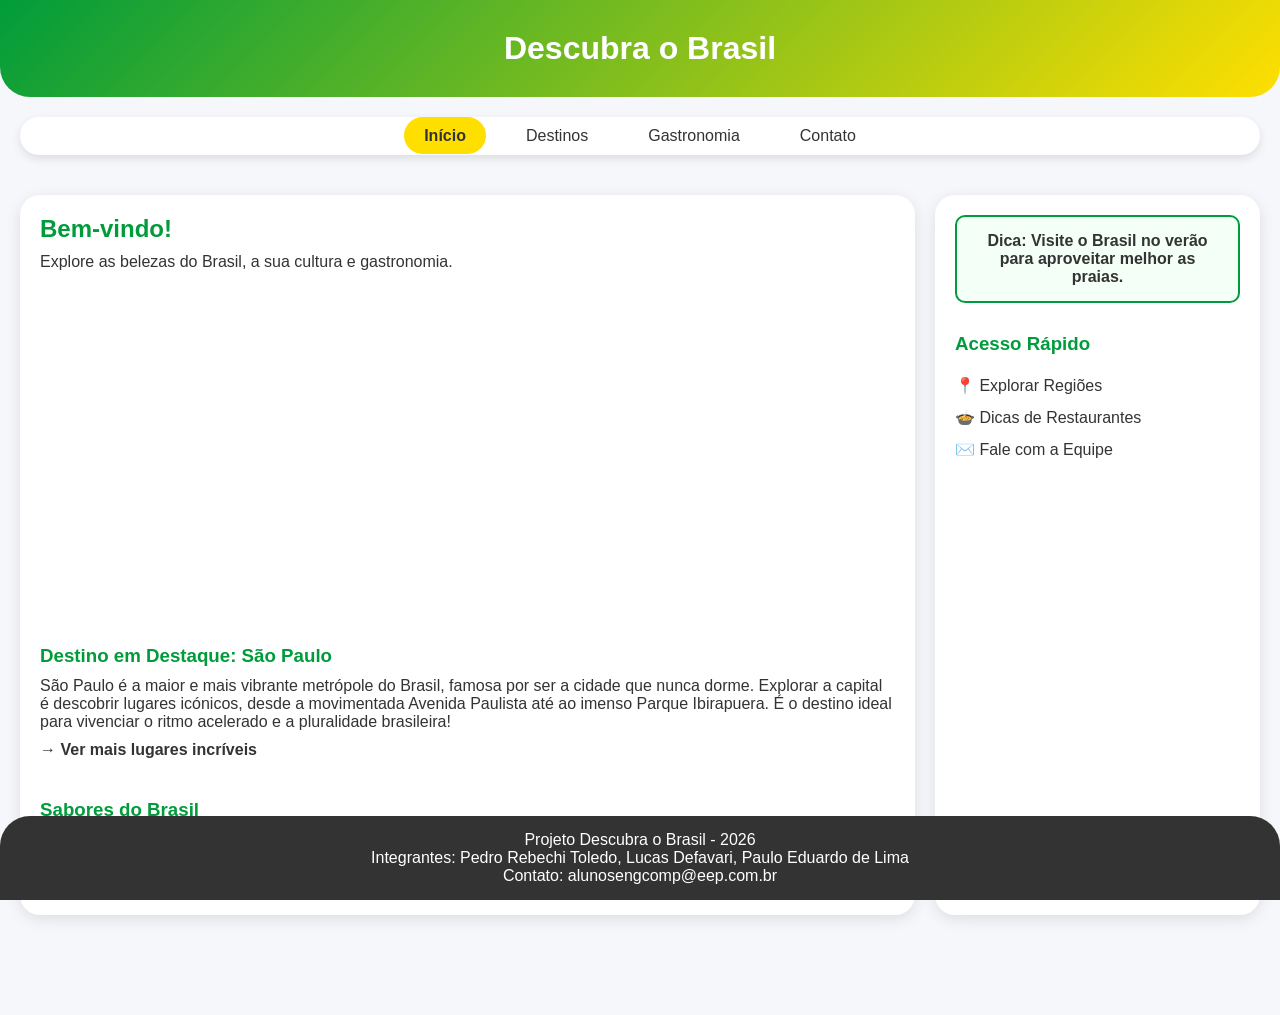
<file: index.html>
<!DOCTYPE html>
<html lang="pt-br">
<head>
    <meta charset="UTF-8">
    <title>Descubra o Brasil</title>
    <link rel="stylesheet" href="css/style.css"> 
</head>
<body>
<header>
    <h1>Descubra o Brasil</h1>
</header>

<nav>
    <ul>
        <li><a class="ativo" href="index.html">Início</a></li>
        <li><a href="destinos.html">Destinos</a></li>
        <li><a href="gastronomia.html">Gastronomia</a></li>
        <li><a href="contato.html">Contato</a></li>
    </ul>
</nav>

<main>
    <section>
        <h2>Bem-vindo!</h2>
        <p>Explore as belezas do Brasil, a sua cultura e gastronomia.</p>

        <div class="video-container">
            <iframe width="560" height="315" src="https://www.youtube.com/embed/nJNd6Bxt0k4" title="Campanha: Descubra as festas do Brasil - Globo" frameborder="0" allow="accelerometer; autoplay; clipboard-write; encrypted-media; gyroscope; picture-in-picture; web-share" allowfullscreen></iframe>
        </div>

        <div class="secao-destaque">
            <h3>Destino em Destaque: São Paulo</h3>
            <p>São Paulo é a maior e mais vibrante metrópole do Brasil, famosa por ser a cidade que nunca dorme. Explorar a capital é descobrir lugares icónicos, desde a movimentada Avenida Paulista até ao imenso Parque Ibirapuera. É o destino ideal para vivenciar o ritmo acelerado e a pluralidade brasileira!</p>
            <a href="destinos.html" class="link-saiba-mais">&rarr; Ver mais lugares incríveis</a>
        </div>

        <div class="secao-destaque">
            <h3>Sabores do Brasil</h3>
            <p>A culinária brasileira é um atrativo à parte. De pratos consagrados como a Feijoada e o Pão de Queijo a delícias regionais inesquecíveis, a nossa gastronomia é uma viagem cultural através do paladar.</p>
            <a href="gastronomia.html" class="link-saiba-mais">&rarr; Conhecer os nossos pratos típicos</a>
        </div>
    </section>

    <aside>
        <p class="caixa-paginiciaal">Dica: Visite o Brasil no verão para aproveitar melhor as praias.</p>
        
        <div class="acesso-rapido">
            <h3>Acesso Rápido</h3>
            <ul class="lista-links">
                <li><a href="destinos.html">📍 Explorar Regiões</a></li>
                <li><a href="gastronomia.html">🍲 Dicas de Restaurantes</a></li>
                <li><a href="contato.html">✉️ Fale com a Equipe</a></li>
            </ul>
        </div>
    </aside>
</main>

<footer>
    <p>Projeto Descubra o Brasil - 2026</p>
    <p>Integrantes: Pedro Rebechi Toledo, Lucas Defavari, Paulo Eduardo de Lima</p> 
    <p>Contato: alunosengcomp@eep.com.br</p>
</footer>
</body>
</html>
</file>
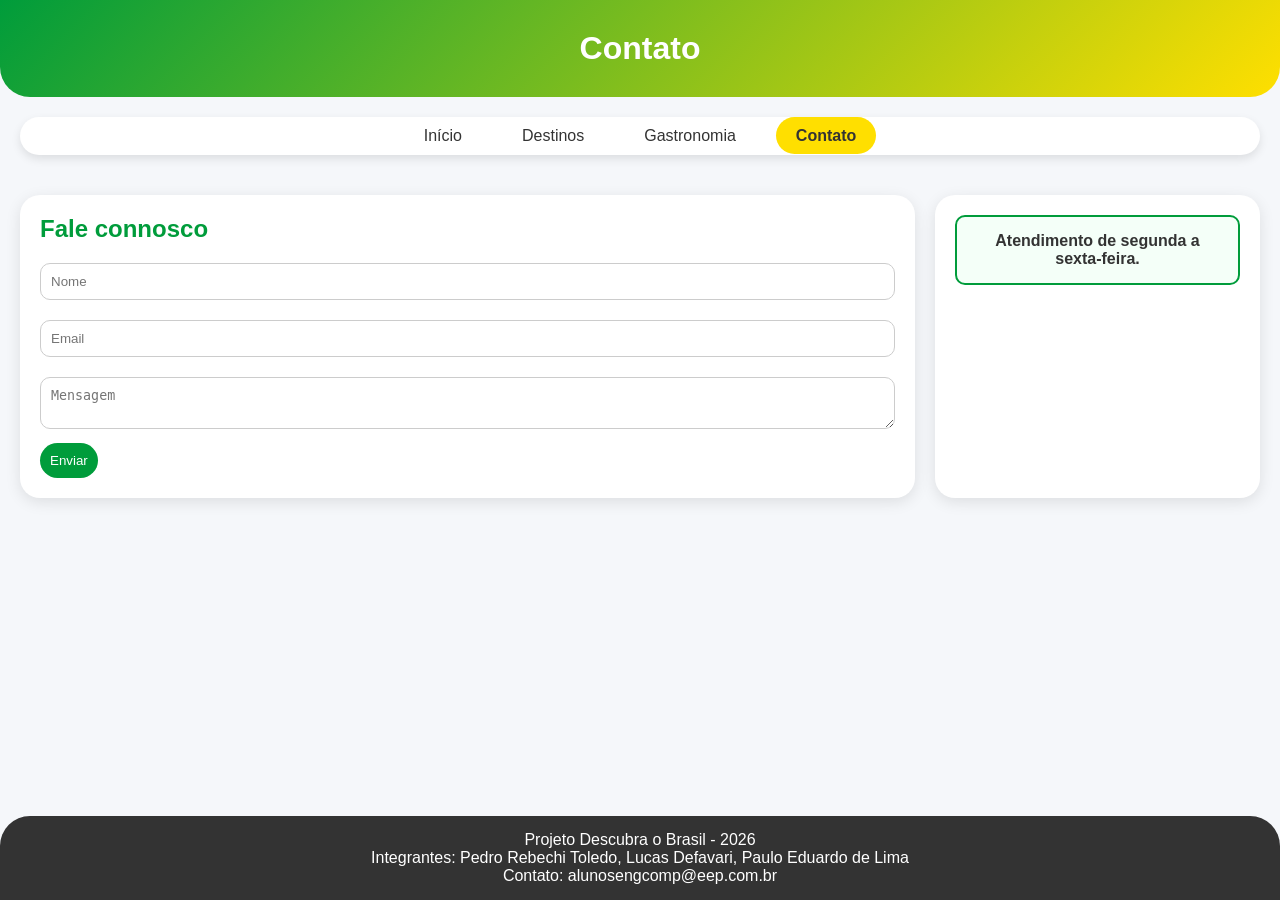
<file: contato.html>
<!DOCTYPE html>
<html lang="pt-br">
<head>
<meta charset="UTF-8">
<title>Contato</title>
<link rel="stylesheet" href="css/style.css">
</head>
<body>
<header><h1>Contato</h1></header>

<nav>
<ul>
<li><a href="index.html">Início</a></li>
<li><a href="destinos.html">Destinos</a></li>
<li><a href="gastronomia.html">Gastronomia</a></li>
<li><a class="ativo" href="contato.html">Contato</a></li>
</ul>
</nav>

<main>
<section>
<h2>Fale connosco</h2>
<form>
<input type="text" placeholder="Nome">
<input type="email" placeholder="Email">
<textarea placeholder="Mensagem"></textarea>
<button>Enviar</button>
</form>
</section>

<aside>
<p class="caixa-atendimento">Atendimento de segunda a sexta-feira.</p>
</aside>
</main>

<footer>
    <p>Projeto Descubra o Brasil - 2026</p>
    <p>Integrantes: Pedro Rebechi Toledo, Lucas Defavari, Paulo Eduardo de Lima</p> 
    <p>Contato: alunosengcomp@eep.com.br</p>
</footer>
</body>
</html>
</file>
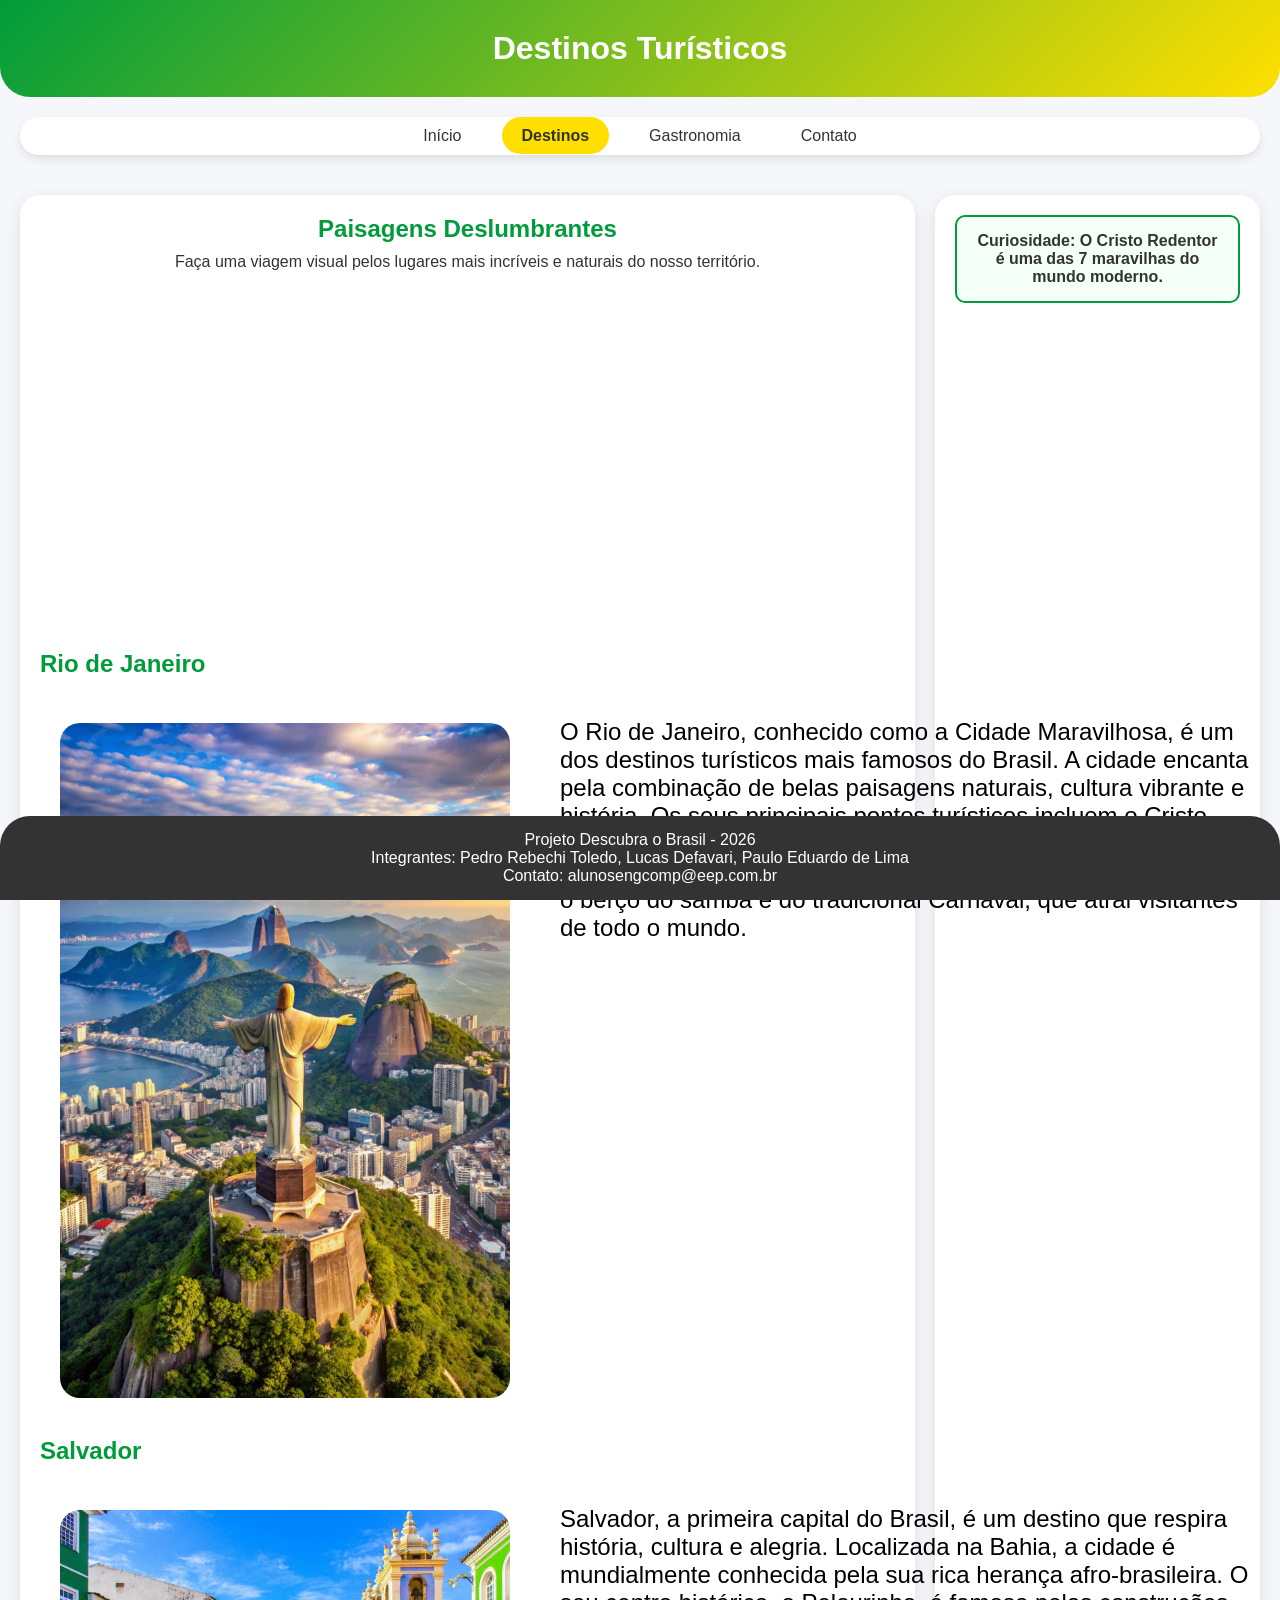
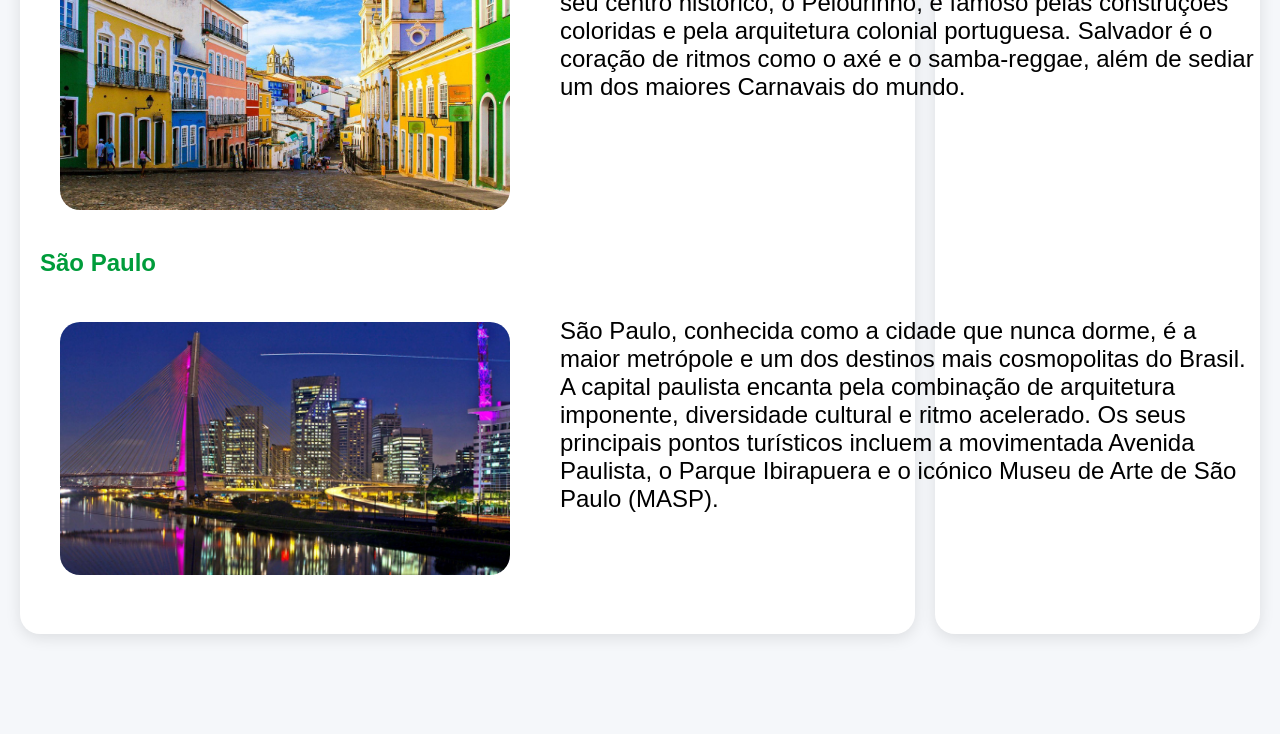
<file: destinos.html>
<!DOCTYPE html>
<html lang="pt-br">
<head>
<meta charset="UTF-8">
<title>Destinos</title>
<link rel="stylesheet" href="css/style.css">
</head>
<body>
<header><h1>Destinos Turísticos</h1></header>

<nav>
<ul>
<li><a href="index.html">Início</a></li>
<li><a class="ativo" href="destinos.html">Destinos</a></li>
<li><a href="gastronomia.html">Gastronomia</a></li>
<li><a href="contato.html">Contato</a></li>
</ul>
</nav>

<main>
<section>
    <div class="video-container">
        <h2 style="color: #009c3b; margin-bottom: 10px;">Paisagens Deslumbrantes</h2>
        <p style="margin-bottom: 15px;">Faça uma viagem visual pelos lugares mais incríveis e naturais do nosso território.</p>
        <iframe width="560" height="315" src="https://www.youtube.com/embed/oUvqIgRicA4" title="Campanha Turismo em Natureza" frameborder="0" allow="accelerometer; autoplay; clipboard-write; encrypted-media; gyroscope; picture-in-picture; web-share" allowfullscreen></iframe>
    </div>

    <h2>Rio de Janeiro</h2>
    <div class="imagen">
        <img src="img/rio.jpg" alt="Rio de Janeiro">
        <div class="txfrente">
            <p>O Rio de Janeiro, conhecido como a Cidade Maravilhosa, é um dos destinos turísticos mais famosos do Brasil. A cidade encanta pela combinação de belas paisagens naturais, cultura vibrante e história. Os seus principais pontos turísticos incluem o Cristo Redentor, o Pão de Açúcar e as famosas praias de Copacabana e Ipanema. O Rio também é um importante centro cultural, sendo o berço do samba e do tradicional Carnaval, que atrai visitantes de todo o mundo.</p>
        </div>
    </div>    

    <h2>Salvador</h2>
    <div class="imagen">
        <img src="img/salvador.jpg" alt="Salvador">
        <div class="txfrente">
            <p>Salvador, a primeira capital do Brasil, é um destino que respira história, cultura e alegria. Localizada na Bahia, a cidade é mundialmente conhecida pela sua rica herança afro-brasileira. O seu centro histórico, o Pelourinho, é famoso pelas construções coloridas e pela arquitetura colonial portuguesa. Salvador é o coração de ritmos como o axé e o samba-reggae, além de sediar um dos maiores Carnavais do mundo.</p>
        </div>
    </div>    

    <h2>São Paulo</h2>
    <div class="imagen">
        <img src="img/sp.jpg" alt="São Paulo">
        <div class="txfrente"> 
            <p>São Paulo, conhecida como a cidade que nunca dorme, é a maior metrópole e um dos destinos mais cosmopolitas do Brasil. A capital paulista encanta pela combinação de arquitetura imponente, diversidade cultural e ritmo acelerado. Os seus principais pontos turísticos incluem a movimentada Avenida Paulista, o Parque Ibirapuera e o icónico Museu de Arte de São Paulo (MASP).</p>
        </div>
    </div>
</section>

<aside>
    <p class="caixa-7maravilhas">Curiosidade: O Cristo Redentor é uma das 7 maravilhas do mundo moderno.</p>
</aside>
</main>

<footer>
    <p>Projeto Descubra o Brasil - 2026</p>
    <p>Integrantes: Pedro Rebechi Toledo, Lucas Defavari, Paulo Eduardo de Lima</p> 
    <p>Contato: alunosengcomp@eep.com.br</p>
</footer>
</body>
</html>
</file>
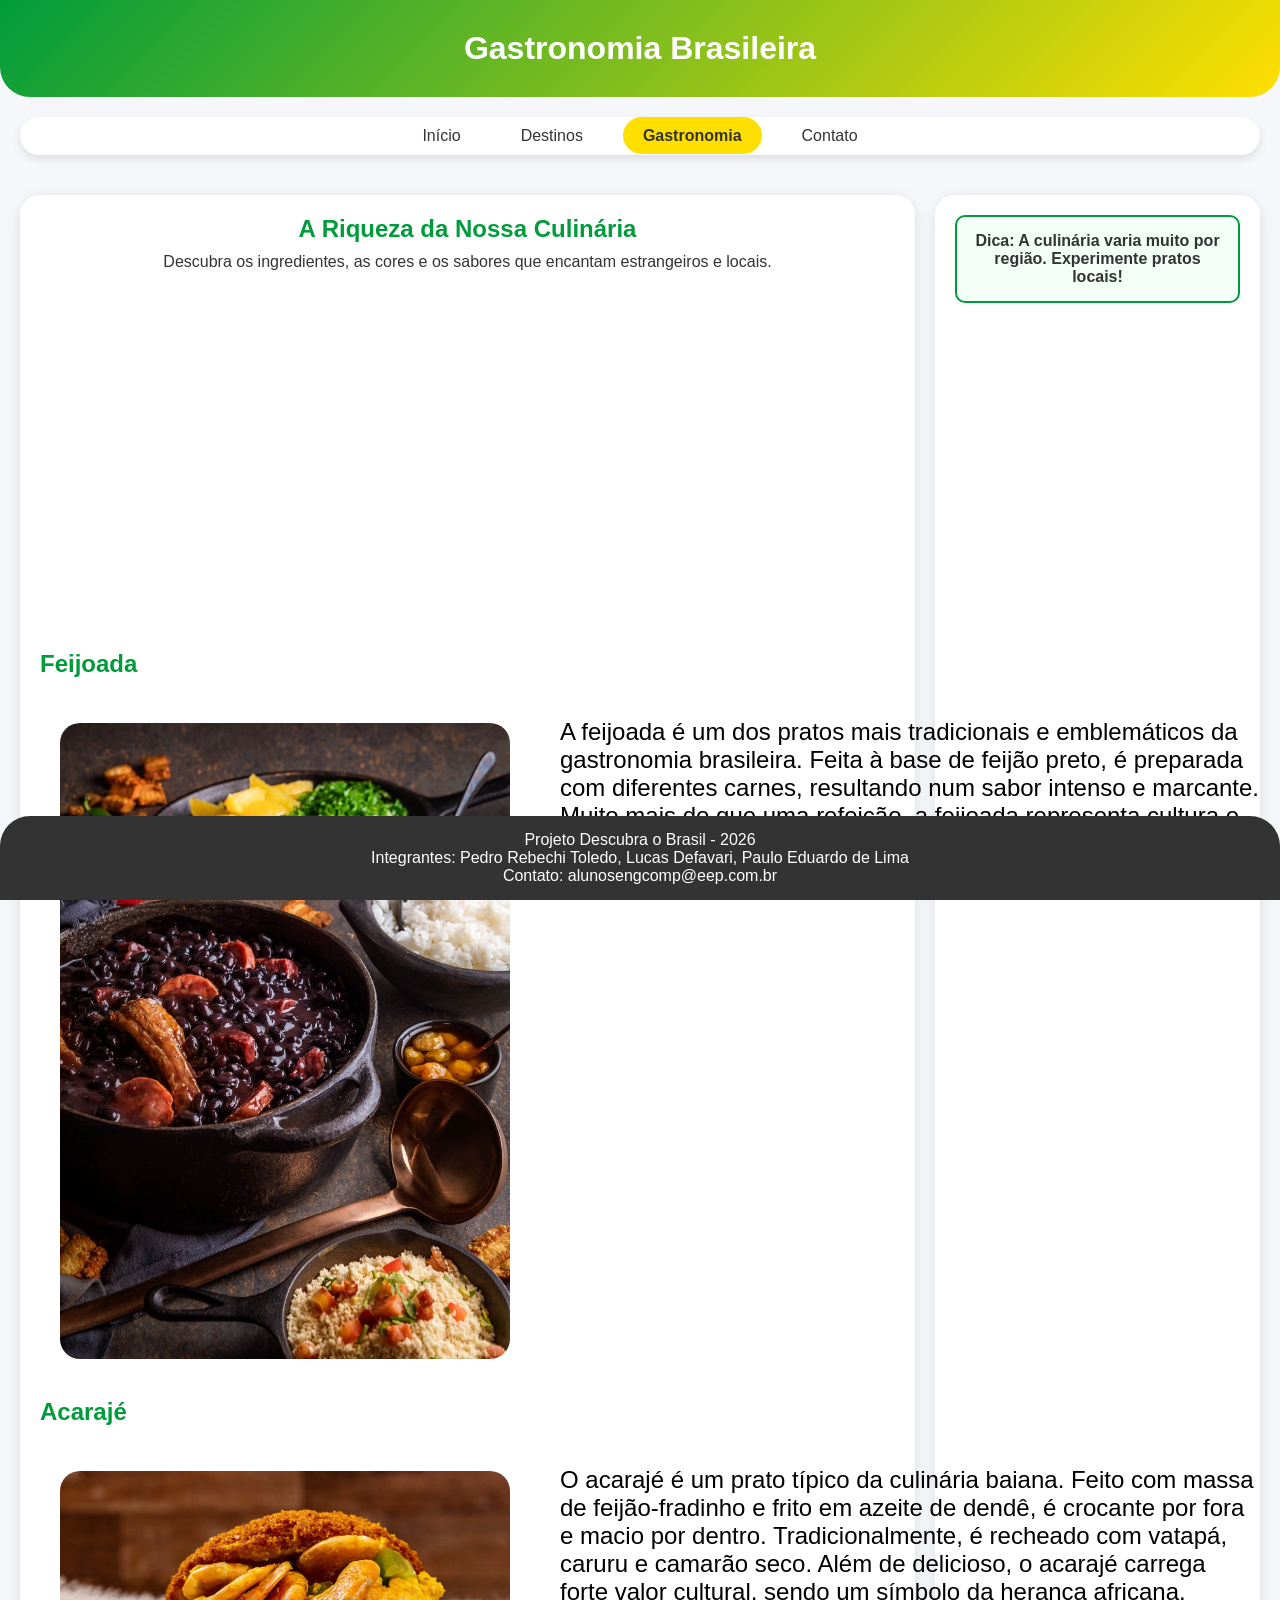
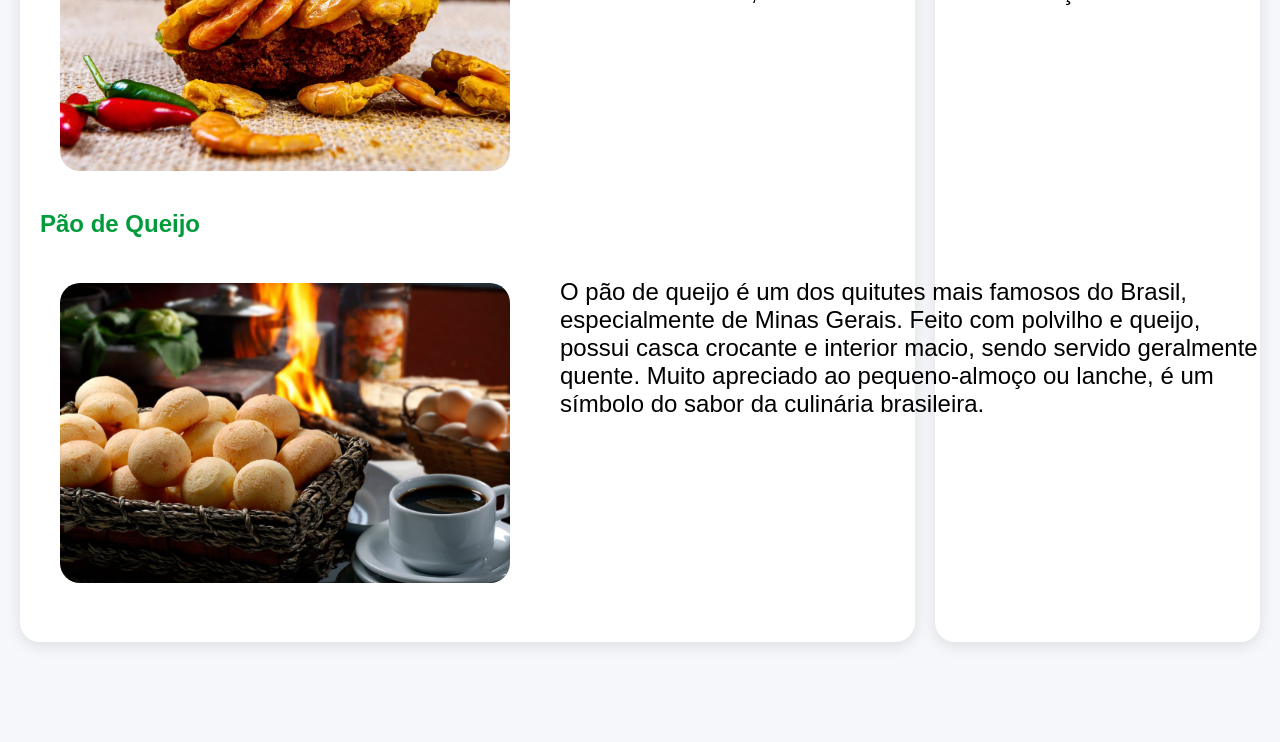
<file: gastronomia.html>
<!DOCTYPE html>
<html lang="pt-br">
<head>
<meta charset="UTF-8">
<title>Gastronomia</title>
<link rel="stylesheet" href="css/style.css">
</head>
<body>
<header><h1>Gastronomia Brasileira</h1></header>

<nav>
<ul>
<li><a href="index.html">Início</a></li>
<li><a href="destinos.html">Destinos</a></li>
<li><a class="ativo" href="gastronomia.html">Gastronomia</a></li>
<li><a href="contato.html">Contato</a></li>
</ul>
</nav>

<main>
<section>
    <div class="video-container">
        <h2 style="color: #009c3b; margin-bottom: 10px;">A Riqueza da Nossa Culinária</h2>
        <p style="margin-bottom: 15px;">Descubra os ingredientes, as cores e os sabores que encantam estrangeiros e locais.</p>
        <iframe width="560" height="315" src="https://www.youtube.com/embed/BIa2rxcFuBI" title="Brasil, Destino Gastronômico" frameborder="0" allow="accelerometer; autoplay; clipboard-write; encrypted-media; gyroscope; picture-in-picture; web-share" allowfullscreen></iframe>
    </div>

    <h2>Feijoada</h2>
    <div class="imagen">
        <img src="img/feijoada.jpg" alt="Feijoada"> 
        <div class="txfrente">
             <p>A feijoada é um dos pratos mais tradicionais e emblemáticos da gastronomia brasileira. Feita à base de feijão preto, é preparada com diferentes carnes, resultando num sabor intenso e marcante. Muito mais do que uma refeição, a feijoada representa cultura e convivência, reunindo famílias e amigos à volta da mesa.</p>
        </div>
    </div>

    <h2>Acarajé</h2>
    <div class="imagen">
        <img src="img/acaraje.jpg" alt="Acarajé">
        <div class="txfrente">
            <p>O acarajé é um prato típico da culinária baiana. Feito com massa de feijão-fradinho e frito em azeite de dendê, é crocante por fora e macio por dentro. Tradicionalmente, é recheado com vatapá, caruru e camarão seco. Além de delicioso, o acarajé carrega forte valor cultural, sendo um símbolo da herança africana.</p>
        </div>
    </div>

    <h2>Pão de Queijo</h2>
    <div class="imagen">
        <img src="img/pao.jpg" alt="Pão de Queijo">
        <div class="txfrente">
            <p>O pão de queijo é um dos quitutes mais famosos do Brasil, especialmente de Minas Gerais. Feito com polvilho e queijo, possui casca crocante e interior macio, sendo servido geralmente quente. Muito apreciado ao pequeno-almoço ou lanche, é um símbolo do sabor da culinária brasileira.</p>
        </div>
    </div>
</section>

<aside>
    <p class="caixa-comida">Dica: A culinária varia muito por região. Experimente pratos locais!</p>
</aside>
</main>

<footer>
    <p>Projeto Descubra o Brasil - 2026</p>
    <p>Integrantes: Pedro Rebechi Toledo, Lucas Defavari, Paulo Eduardo de Lima</p> 
    <p>Contato: alunosengcomp@eep.com.br</p>
</footer>
</body>
</html>
</file>
<file: css/style.css>
/* RESET */
* {
    margin: 0;
    padding: 0;
    box-sizing: border-box;
}

body {
    font-family: 'Segoe UI', Tahoma, sans-serif;
    background: #f5f7fa;
    color: #333;
    padding-bottom: 80px; 
}

header {
    background: linear-gradient(135deg, #009c3b, #ffdf00);
    color: white;
    text-align: center;
    padding: 30px;
    border-bottom-left-radius: 30px;
    border-bottom-right-radius: 30px;
}

nav {
    margin: 20px;
}

nav ul {
    display: flex;
    list-style: none;
    justify-content: center;
    background: white;
    border-radius: 30px;
    padding: 10px;
    box-shadow: 0 4px 10px rgba(0,0,0,0.1);
}

nav ul li {
    margin: 0 10px;
}

nav ul li a {
    text-decoration: none;
    color: #333;
    padding: 10px 20px;
    border-radius: 20px;
    transition: 0.3s;
}

nav ul li a:hover {
    background: #009c3b;
    color: white;
}

.ativo {
    background: #ffdf00;
    font-weight: bold;
}

main {
    display: flex;
    gap: 20px;
    padding: 20px;
}

section {
    flex: 3;
    background: white;
    padding: 20px;
    border-radius: 20px;
    box-shadow: 0 4px 15px rgba(0,0,0,0.1);
}

section h2 {
    margin-bottom: 10px;
    color: #009c3b;
}

img {
    width: 100%;
    max-width: 500px;
    border-radius: 20px;
    margin: 15px 0;
    transition: 0.3s;
}

img:hover {
    transform: scale(1.03);
}

iframe {
    width: 100%;
    max-width: 560px;
    border-radius: 20px;
    margin-top: 15px;
}

aside {
    flex: 1;
    background: white;
    padding: 20px;
    border-radius: 20px;
    box-shadow: 0 4px 15px rgba(0,0,0,0.1);
}

form input,
form textarea {
    width: 100%;
    padding: 10px;
    margin: 10px 0;
    border-radius: 10px;
    border: 1px solid #ccc;
}

form button {
    background: #009c3b;
    color: white;
    border: none;
    padding: 10px;
    border-radius: 20px;
    cursor: pointer;
}

form button:hover {
    background: #007a2f;
}

footer {
    background: #333;
    color: white;
    text-align: center;
    padding: 15px;
    border-top-left-radius: 30px;
    border-top-right-radius: 30px;
    position: fixed;
    bottom: 0;
    left: 0;
    width: 100%;
    z-index: 1000;
}

@media (max-width: 768px) {
    main {
        flex-direction: column;
    }

    nav ul {
        flex-direction: column;
    }
}

.imagen{
    position: relative;
    width: 450px;
    margin: 20px;
    display: inline-block;
}

.txfrente{
    position: absolute;
    top: 10px;
    left: 500px;
    width: 700px;
    color: black;
    font-size: 24px;
}

.video{
    text-align: center;
    margin: 30px;
}

/* Caixas laterais do Aside */
.caixa-atendimento, .caixa-comida, .caixa-7maravilhas, .caixa-paginiciaal {
    border: 2px solid #009c3b;
    padding: 15px;
    border-radius: 10px;
    text-align: center;
    font-weight: bold;
    background-color: #f4fff8;
}

/* Estilos para as novas seções da Página Inicial */
.video-container {
    text-align: center;
    margin-bottom: 30px;
}

.secao-destaque {
    margin-top: 40px;
}

.secao-destaque h3 {
    color: #009c3b;
    margin-bottom: 10px;
}

.link-saiba-mais {
    display: inline-block;
    margin-top: 10px;
    color: #333;
    font-weight: bold;
    text-decoration: none;
}

.link-saiba-mais:hover {
    color: #009c3b;
}

.acesso-rapido {
    margin-top: 30px;
}

.acesso-rapido h3 {
    color: #009c3b;
    margin-bottom: 15px;
}

.lista-links {
    list-style: none;
    padding: 0;
    line-height: 2;
}

.lista-links a {
    text-decoration: none;
    color: #333;
    transition: 0.3s;
}

.lista-links a:hover {
    padding-left: 5px;
    color: #009c3b;
}
</file>
